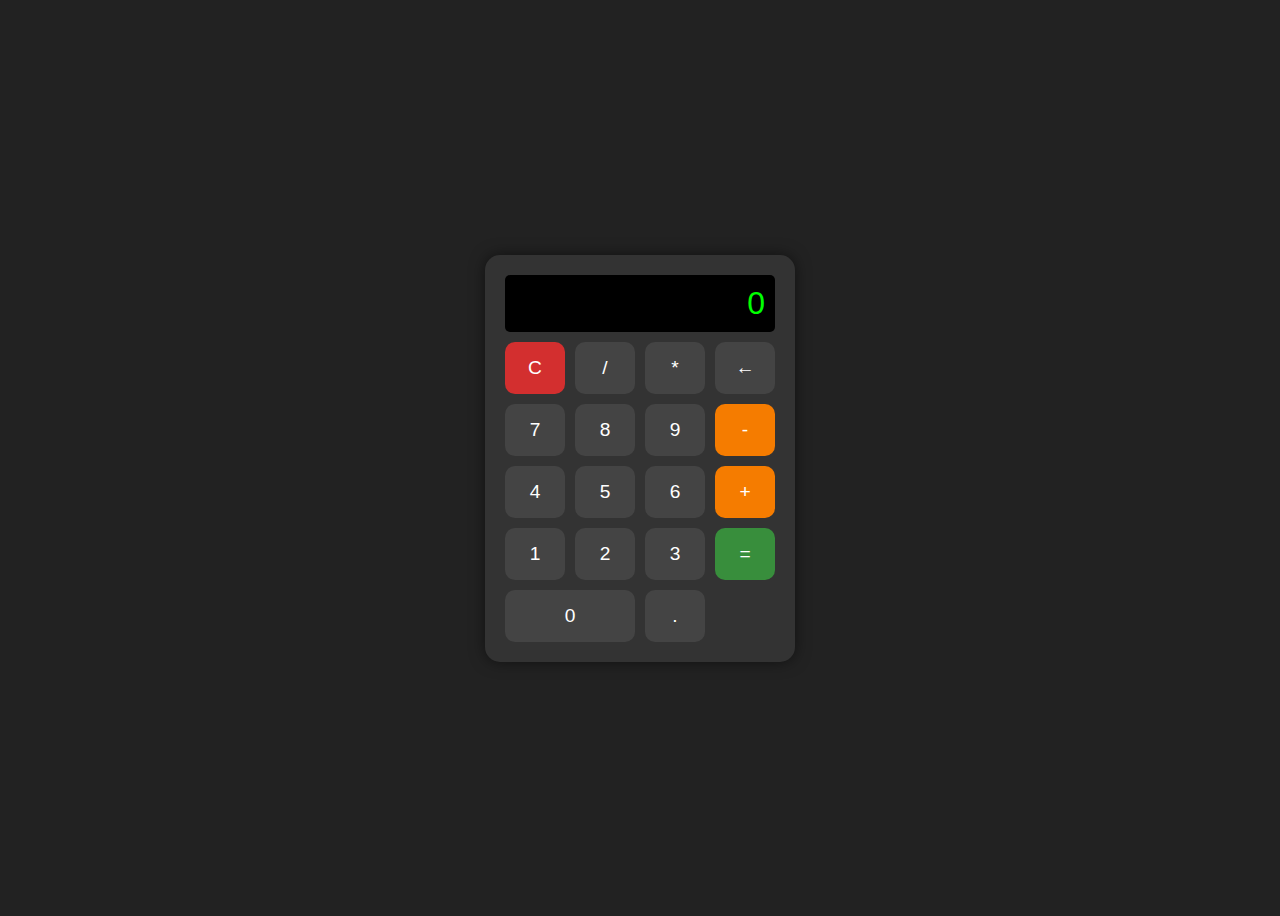
<file: calculator/index.html>
<!DOCTYPE html>
<html lang="en">

<head>
  <meta charset="UTF-8">
  <title>Calculator</title>
  <link rel="stylesheet" href="style.css">
</head>

<body>
  <div class="calculator">
    <div id="display" class="display">0</div>
    <div class="buttons">
      <button onclick="clearDisplay()" class="clear">C</button>
      <button onclick="appendValue('/')">/</button>
      <button onclick="appendValue('*')">*</button>
      <button onclick="backspace()">←</button>

      <button onclick="appendValue('7')">7</button>
      <button onclick="appendValue('8')">8</button>
      <button onclick="appendValue('9')">9</button>
      <button onclick="appendValue('-')" class="operator">-</button>

      <button onclick="appendValue('4')">4</button>
      <button onclick="appendValue('5')">5</button>
      <button onclick="appendValue('6')">6</button>
      <button onclick="appendValue('+')" class="operator">+</button>

      <button onclick="appendValue('1')">1</button>
      <button onclick="appendValue('2')">2</button>
      <button onclick="appendValue('3')">3</button>
      <button onclick="calculate()" class="equal">=</button>

      <button onclick="appendValue('0')" style="grid-column: span 2;">0</button>
      <button onclick="appendValue('.')">.</button>
    </div>
  </div>
  <script src="script.js"></script>

</body>

</html>
</file>
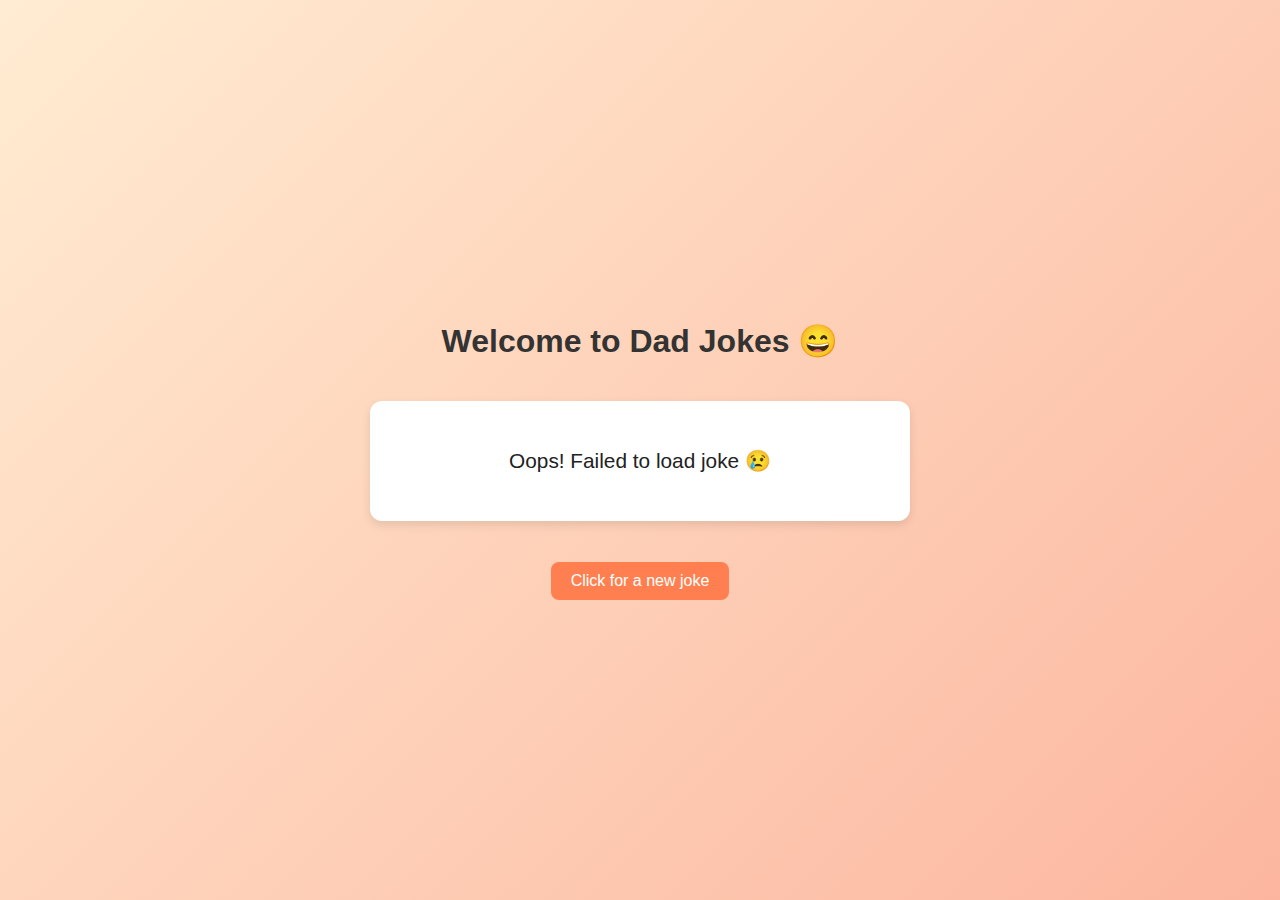
<file: dadjoke/index.html>
<!DOCTYPE html>
<html lang="en">

<head>
  <meta charset="UTF-8">
  <meta name="viewport" content="width=device-width, initial-scale=1.0">
  <title>Dad Joke Generator</title>
  <link rel="stylesheet" href="style.css">
</head>

<body>
  <h1>Welcome to Dad Jokes 😄</h1>
  <p id="msin">Loading your first joke...</p>
  <button id="c">Click for a new joke</button>

  <script src="sc.js"></script>
</body>

</html>
</file>
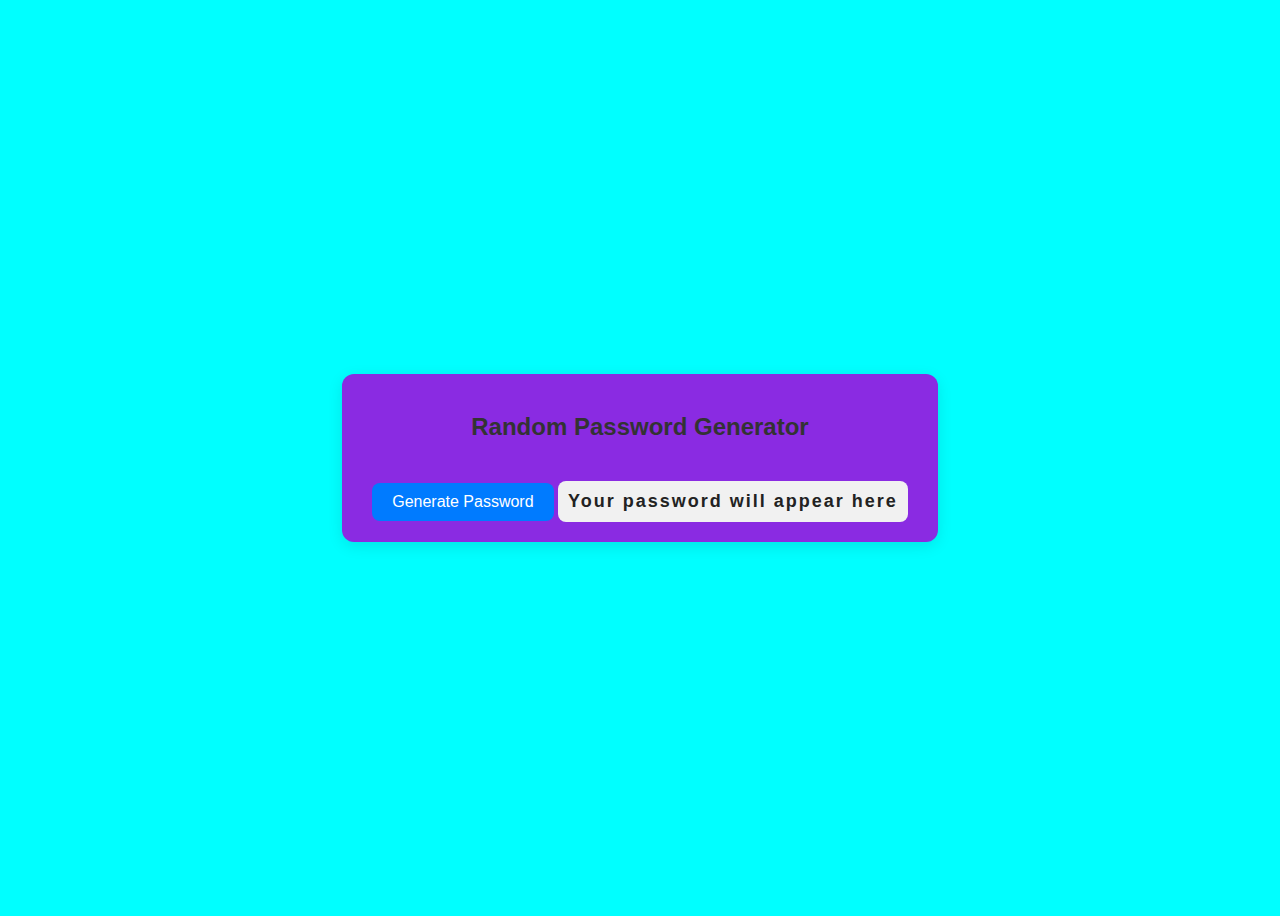
<file: password generator/index.html>
<!DOCTYPE html>
<html lang="en">
<head>
  <meta charset="UTF-8">
  <meta name="viewport" content="width=device-width, initial-scale=1.0">
  <title>Password Generator</title>
<link rel="stylesheet" href="style.css">
</head>
<body>
  <div class="container">
    <h2>Random Password Generator</h2>
    <button id="btn">Generate Password</button>
    <div id="demo">Your password will appear here</div>
  </div>
  <script src="script.js"></script>
</body>
</html>
</file>
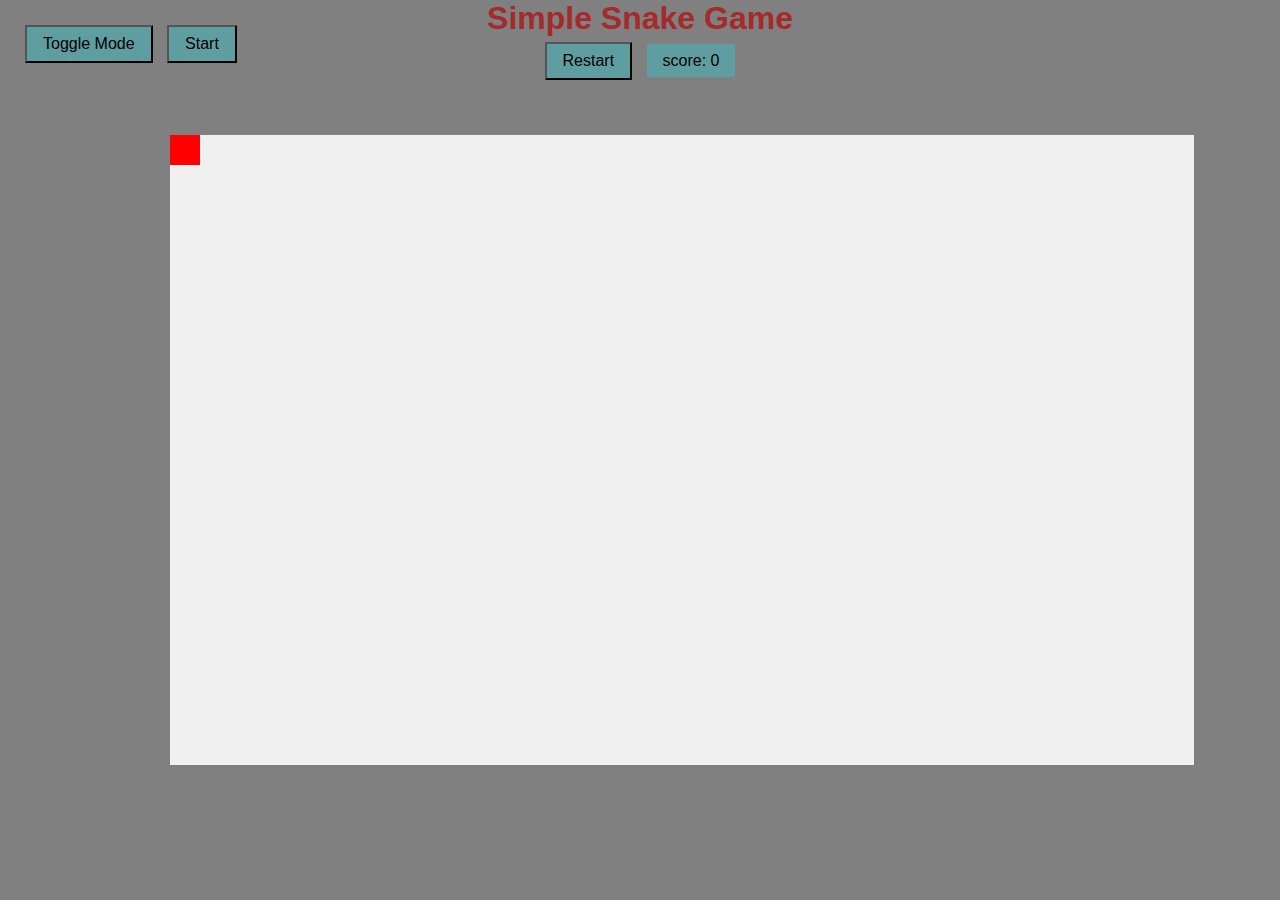
<file: snakegame/index.html>
<!DOCTYPE html>
<html lang="en">
<head>
  <meta charset="UTF-8" />
  <meta name="viewport" content="width=device-width, initial-scale=1.0"/>
  <title>Snake Game</title>
  <link rel="stylesheet" href="style.css" />
</head>
<body>
  <h2 id="te"><h1 style="color: brown;">Simple Snake Game</h1> </h2>
  <div id="div1">
    <button id="btn1">Toggle Mode</button>
    <button id="btn1" onclick="myStart()">Start</button>
  </div>
   <button id="restartbtn">Restart</button>
 <span id="btn3">score: 0</span>
  <div id="playground">
    <div id="snake"><p id="face">:)</p></div>
    <div id="food"></div>
  </div>  
  <script src="script.js"></script>
</body>
</html>
</file>
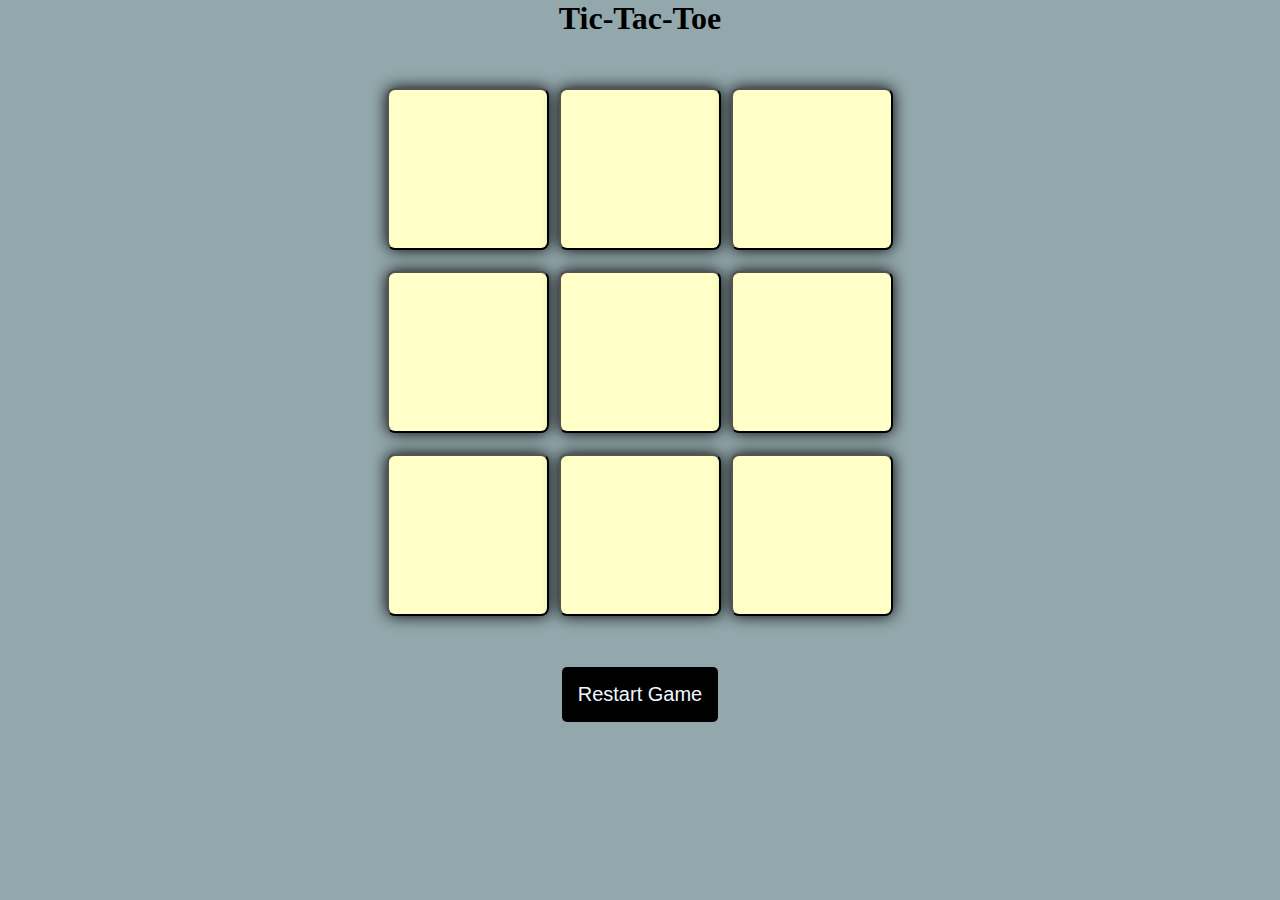
<file: tic tac toe/index.html>
<!DOCTYPE html>
<html lang="en">

<head>
    <meta charset="UTF-8">
    <meta name="viewport" content="width=device-width, initial-scale=1.0">
    <title>Tic-Tac-Toe Game</title>
    <link rel="stylesheet" href="style.css">
</head>
<body>
    <div class="msgcon hide">
        <p id="msg"> winner</p>
        <button id="ne"> newGame</button>
    </div>
    <main>
        <h1>Tic-Tac-Toe</h1>
        <div class="container">
            <div class="game">
                <button class="box"></button>
                <button class="box"></button>
                <button class="box"></button>
                <button class="box"></button>
                <button class="box"></button>
                <button class="box"></button>
                <button class="box"></button>
                <button class="box"></button>
                <button class="box"></button>
            </div>
        </div>
        <button id="re"> Restart Game</button>
    </main>
    <script src="script.js"></script>
</body>

</html>
</file>
<file: calculator/style.css>
body {
     background: #222;
     display: flex;
     justify-content: center;
     align-items: center;
     height: 100vh;
     color: #fff;
     font-family: sans-serif;
 }

 .calculator {
     background: #333;
     padding: 20px;
     border-radius: 15px;
     box-shadow: 0 0 15px rgba(0, 0, 0, 0.5);
 }

 .display {
     background: #000;
     color: #0f0;
     font-size: 2rem;
     padding: 10px;
     text-align: right;
     border-radius: 5px;
     margin-bottom: 10px;
 }

 .buttons {
     display: grid;
     grid-template-columns: repeat(4, 60px);
     gap: 10px;
 }

 button {
     padding: 15px;
     font-size: 1.2rem;
     border: none;
     border-radius: 10px;
     background: #444;
     color: #fff;
     cursor: pointer;
 }

 button:hover {
     background: #555;
 }

 button.operator {
     background: #f57c00;
 }

 button.equal {
     background: #388e3c;
 }

 button.clear {
     background: #d32f2f;
 }
</file>
<file: dadjoke/style.css>
body {
        background: linear-gradient(135deg, #ffecd2, #fcb69f);
        font-family: "Poppins", sans-serif;
        display: flex;
        flex-direction: column;
        align-items: center;
        justify-content: center;
        height: 100vh;
        margin: 0;
        text-align: center;
    }

    h1 {
        color: #333;
        margin-bottom: 20px;
    }

    #msin {
        font-size: 1.3rem;
        color: #222;
        background: #fff;
        padding: 20px;
        border-radius: 12px;
        box-shadow: 0 4px 10px rgba(0, 0, 0, 0.1);
        width: 80%;
        max-width: 500px;
        min-height: 80px;
        display: flex;
        align-items: center;
        justify-content: center;
    }

    button {
        background-color: #ff7f50;
        color: white;
        border: none;
        padding: 10px 20px;
        border-radius: 8px;
        cursor: pointer;
        font-size: 1rem;
        margin-top: 20px;
        transition: 0.3s;
    }

    button:hover {
        background-color: #ff6333;
        transform: scale(1.05);
    }

    button:active {
        transform: scale(0.98);
    }
</file>
<file: password generator/style.css>
body {
      font-family: Arial, sans-serif;
      background-color: aqua;
      display: flex;
      justify-content: center;
      align-items: center;
      height: 100vh;
    }

    .container {
      background-color: blueviolet;
      padding: 20px 30px;
      border-radius: 12px;
      box-shadow: 0px 4px 15px rgba(0,0,0,0.1);
      text-align: center;
    }

    h2 {
      margin-bottom: 20px;
      color: #333;
    }

    #btn {
      padding: 10px 20px;
      background: #007bff;
      border: none;
      border-radius: 8px;
      color: white;
      font-size: 16px;
      cursor: pointer;
      transition: 0.3s;
    }

    #btn:hover {
      background: #0056b3;
    }

    #demo {
      margin-top: 20px;
      font-size: 18px;
      font-weight: bold;
      color: #222;
      letter-spacing: 2px;
      background: #f1f1f1;
      padding: 10px;
      border-radius: 8px;
      display: inline-block;
      min-width: 150px;
    }
</file>
<file: snakegame/style.css>
* {
  box-sizing: border-box;
  margin: 0;
  padding: 0;
}
body {
  font-family: Arial, sans-serif;
  text-align: center;
  background-color: grey;
   
}
#playground {
  position: relative;
  width: 80vw;
  height: 70vh;
  background-color: #f0f0f0;
  left: 170px;
   top: 50px;
   
}
#snake {
  position: absolute;
  width: 30px;
  height: 30px;
  background-color: limegreen;
  border-radius:5px;
  text-align: center;
  
}
.snake-body {
background-color: limegreen;
position: absolute;
 width: 30px;
 height: 30px;
}
#face{
  height: 30px;
  width: 30px;
  align-items: center;
  margin-bottom: 10px;
  margin-left: 2px;
  margin-top: 5px;
}
#food {
  position: absolute;
  width: 30px;
  height: 30px;
  background-color: red;
}
#div1 {
  position: absolute;
  top: 10px;
  left: 10px;
  z-index: 10;
  
  padding: 10px;
  border-radius: 8px;
}
#btn1, #btn3, #restartbtn {
  padding: 8px 16px;
  margin: 5px;
  font-size: 16px;
  cursor: pointer;
  background-color: cadetblue;
}
</file>
<file: tic tac toe/style.css>
* {
    margin: 0;
    padding: 0;
    box-sizing: border-box;
}

body {
    background-color: #93A8AC;
    text-align: center;
}

.container {
    height: 70vh;
    display: flex;

    justify-content: center;
    align-items: center;
}

.game {
    height: 60vmin;
    width: 60vmin;
    justify-content: center;
    align-items: center;
    display: flex;
    flex-wrap: wrap;
    justify-content: center;
    align-items: center;
    gap: 10px;

}

.box {
    height: 18vmin;
    width: 18vmin;
    border-radius: 0.5rem;
    box-shadow: 0 0 1rem rgba(0, 0, 0, 1);
    font-size: 8vmin;
    color: brown;
    background-color: #ffffC7;



}

#re {
    padding: 1rem;
    font-size: 1.25rem;
    background-color: black;
    color: aliceblue;
    border-radius: 5px;
    border: none;
}

#ne {
    padding: 1rem;
    font-size: 1.25rem;
    background-color: black;
    color: aliceblue;
    border-radius: 5px;
    border: none;
}

#msg {
    color: #ffffC7;
    font-size: 8vmin;
}

.msgcon {
    height: 40vmin;
    height: 100vh;
    align-items: center;
    position: relative;
    top: 300px;

}

.hide {
    display: none;
}
</file>
